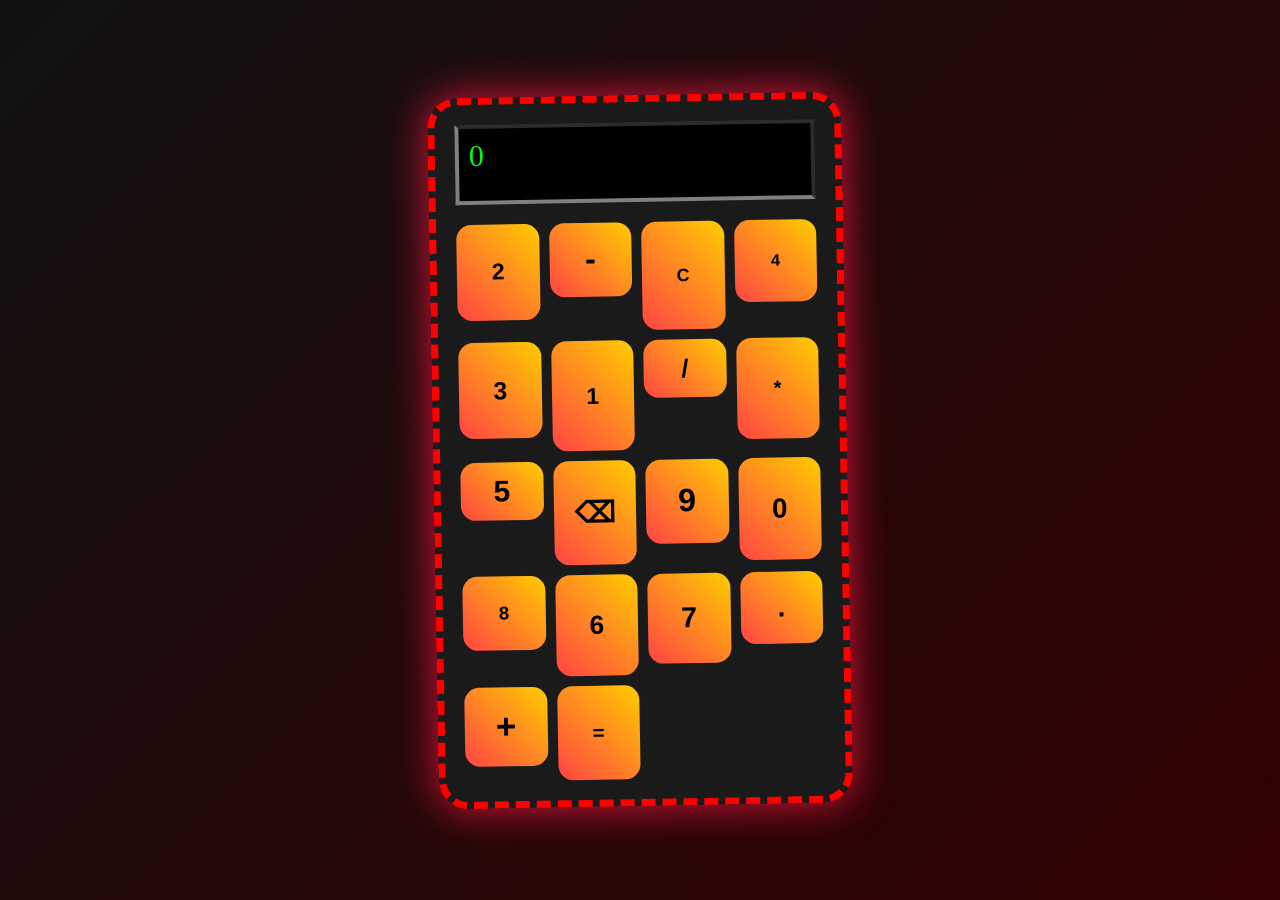
<file: index.html>
<!DOCTYPE html>
<html lang="es">
<head>
<meta charset="UTF-8" />
<meta name="viewport" content="width=device-width, initial-scale=1.0" />
<title>Calculadora Maligna</title>
<style>
    body {
        margin: 0;
        height: 100vh;
        display: flex;
        justify-content: center;
        align-items: center;
        background: linear-gradient(135deg, #111, #300);
        font-family: Comic Sans MS, cursive;
        overflow: hidden;
    }

    .calculator {
        width: 360px;
        background: #1a1a1a;
        border: 7px dashed red;
        border-radius: 30px;
        padding: 20px;
        box-shadow: 0 0 40px crimson;
        transform: rotate(-1deg);
    }

    .screen {
        width: 100%;
        height: 80px;
        background: black;
        color: lime;
        font-size: 30px;
        text-align: right;
        padding: 10px;
        box-sizing: border-box;
        margin-bottom: 20px;
        border: 4px inset gray;
        overflow: hidden;
        word-wrap: break-word;
        transform: scaleX(-1);
    }

    .buttons {
        display: grid;
        grid-template-columns: repeat(4, 1fr);
        gap: 10px;
    }

    button {
        border: none;
        border-radius: 15px;
        cursor: pointer;
        font-size: 24px;
        font-weight: bold;
        transition: all 0.15s ease;
        background: linear-gradient(45deg, #ff4444, #ffcc00);
        color: black;
        user-select: none;
    }

    button:hover {
        transform: rotate(calc(-10deg + 20deg * var(--r))) scale(1.2);
        filter: hue-rotate(90deg);
    }

    .evil-message {
        position: fixed;
        top: 20px;
        left: 50%;
        transform: translateX(-50%);
        background: crimson;
        color: white;
        padding: 10px 20px;
        border-radius: 20px;
        font-size: 18px;
        display: none;
        z-index: 999;
        box-shadow: 0 0 20px red;
    }
</style>
</head>
<body>

<div class="evil-message" id="evilMessage"></div>

<div class="calculator">
    <div class="screen" id="screen">0</div>
    <div class="buttons" id="buttons"></div>
</div>

<script>
const screen = document.getElementById('screen');
const buttonsContainer = document.getElementById('buttons');
const evilMessage = document.getElementById('evilMessage');

let expression = '';

const labels = [
    '7','8','9','/',
    '4','5','6','*',
    '1','2','3','-',
    '0','.','=','+',
    'C','⌫'
];

function shuffle(array) {
    for (let i = array.length - 1; i > 0; i--) {
        const j = Math.floor(Math.random() * (i + 1));
        [array[i], array[j]] = [array[j], array[i]];
    }
}

function renderButtons() {
    buttonsContainer.innerHTML = '';

    const shuffled = [...labels];
    shuffle(shuffled);

    shuffled.forEach(label => {
        const btn = document.createElement('button');
        btn.innerText = label;

        // tamaños aleatorios
        const h = 50 + Math.random() * 60;
        const fs = 16 + Math.random() * 22;

        btn.style.height = h + 'px';
        btn.style.fontSize = fs + 'px';
        btn.style.setProperty('--r', Math.random());

        btn.addEventListener('click', () => handleButton(label));

        buttonsContainer.appendChild(btn);
    });
}

function showMessage(text) {
    evilMessage.innerText = text;
    evilMessage.style.display = 'block';

    setTimeout(() => {
        evilMessage.style.display = 'none';
    }, 1500);
}

function updateScreen(isResult = false) {
    screen.innerText = expression || '0';

    // rojo cuando muestra resultado, verde mientras se escribe
    screen.style.color = isResult ? 'red' : 'lime';
}

function randomDigit() {
    return Math.floor(Math.random() * 10).toString();
}

function confirmAction(text) {
    return confirm(text + '\n\n¿Estás MUY seguro?');
}

function handleButton(label) {

    // los botones se vuelven a mezclar constantemente
    if (Math.random() > 0.4) {
        renderButtons();
    }

    if (!confirmAction('Vas a presionar "' + label + '"')) {
        showMessage('Operación cancelada por paranoia');
        return;
    }

    if (label === 'C') {
        expression = '';
        updateScreen();
        return;
    }

    if (label === '⌫') {
        // MALDAD: backspace agrega números
        expression += randomDigit();
        showMessage('Ups... agregué un número');
        updateScreen();
        return;
    }

    if (label === '=') {
        const delay = 500 + Math.random() * 4000;

        showMessage('Calculando... quizá');

        setTimeout(() => {
            try {
                expression = eval(expression).toString();
                updateScreen(true);
                showMessage('Resultado probablemente correcto');
            } catch {
                expression = 'ERROR';
                updateScreen(true);
            }
        }, delay);

        return;
    }

    expression += label;
    updateScreen();
}

renderButtons();

// caos constante: los botones cambian tamaño, rotación y color solos
setInterval(() => {
    document.querySelectorAll('button').forEach(btn => {
        btn.style.height = (50 + Math.random() * 60) + 'px';
        btn.style.fontSize = (16 + Math.random() * 22) + 'px';
        btn.style.transform = `rotate(${Math.random()*20-10}deg)`;

        // los botones numéricos cambian de color constantemente
        if (!isNaN(btn.innerText)) {
            btn.style.color = `rgb(
                ${Math.floor(Math.random() * 256)},
                ${Math.floor(Math.random() * 256)},
                ${Math.floor(Math.random() * 256)}
            )`;
        }
    });
}, 1200);

// ocasionalmente cambia el contenido de la pantalla por confusión
setInterval(() => {
    if (Math.random() > 0.8 && expression.length > 0) {
        screen.innerText = expression.split('').reverse().join('');
    } else {
        updateScreen();
    }
}, 1500);
</script>

</body>
</html>
</file>
